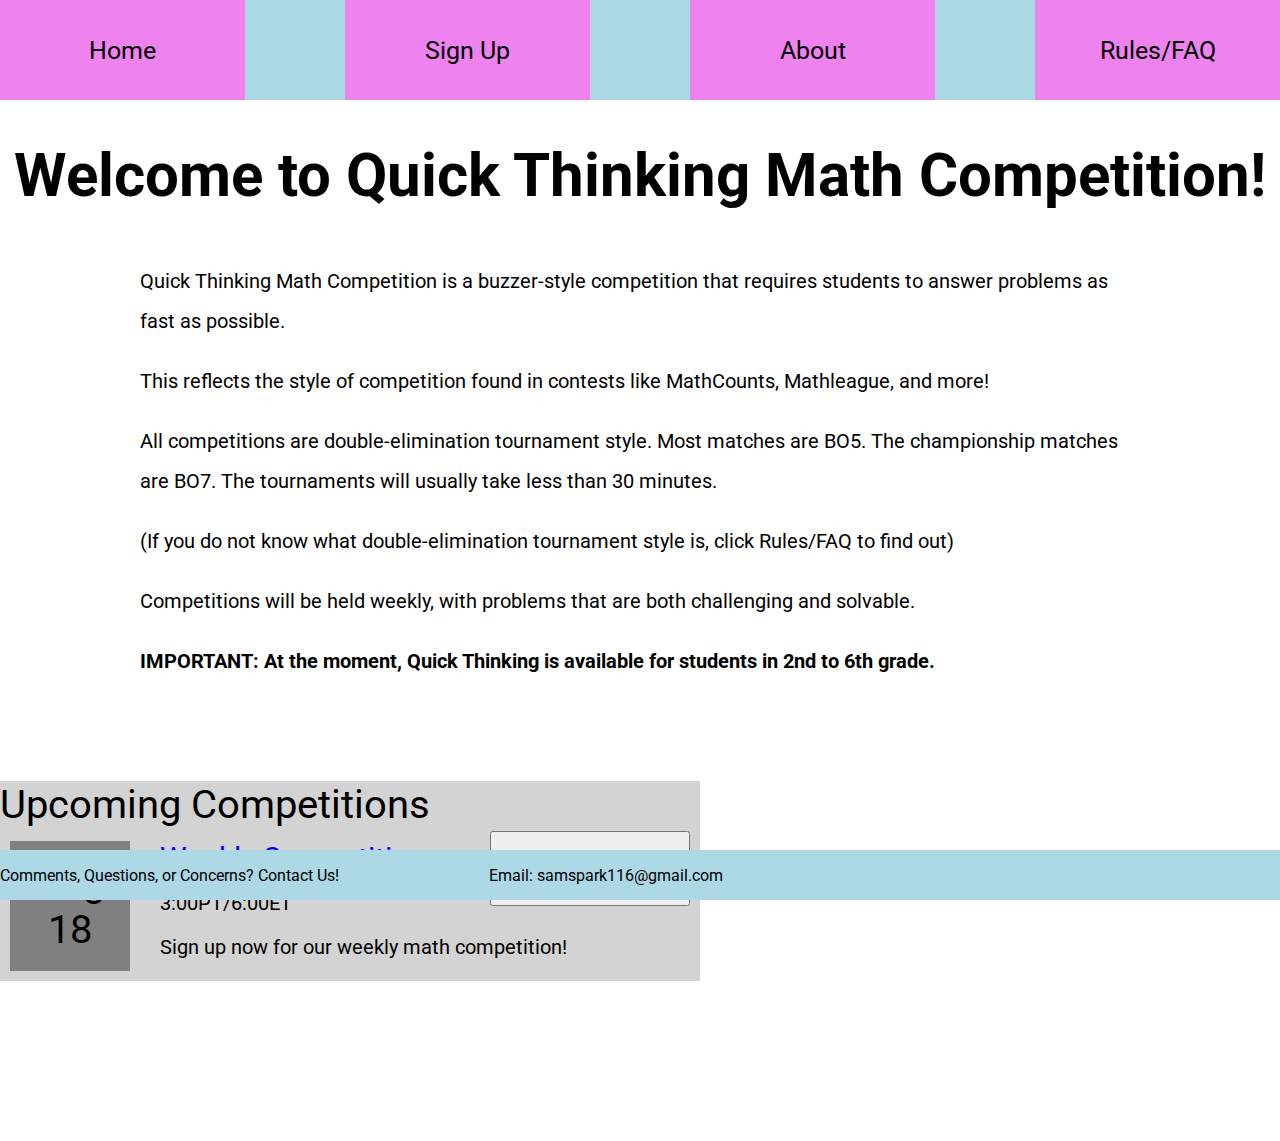
<file: index.html>
<!DOCTYPE html>
<html>
    <head>
        <title>QuickThinking Math</title>
        <link rel="stylesheet" href="index.css">
        <link rel="stylesheet" href="fonts.css">
        <link rel="preconnect" href="https://fonts.googleapis.com">
        <link rel="preconnect" href="https://fonts.gstatic.com" crossorigin>
        <link href="https://fonts.googleapis.com/css2?family=Roboto:ital,wght@0,100;0,300;0,400;0,500;0,700;0,900;1,100;1,300;1,400;1,500;1,700;1,900&display=swap" rel="stylesheet">
    </head>
    <body style="margin:0; padding:140px 0 160px 0; font-family:Roboto, Arial;">
        <header class="header">
            <div class="subhead">
                <a href="index.html" class="bon">
                    <button></button>
                </a>
                <div class="Home-text">Home</div>
            </div>
            <div class="subhead">
                <a href="signup.html" class="bon">
                    <button></button>
                </a>
                <div>Sign Up</div>
            </div>
            <div class="subhead">
                <a href="about.html" class="bon">
                    <button></button>
                </a>
                <div>About</div>
            </div>
            <div class="subhead">
                <a href="rules.html" class="bon">
                    <button></button>
                </a>
                <div>Rules/FAQ</div>
            </div>
        </header>
        <main>
            <div style="text-align:center; 
            font-weight:bolder; 
            font-size:60px;
            margin-bottom:50px;">Welcome to Quick Thinking Math Competition!</div>
            <div style="display:flex; align-items: center; flex-direction: column; gap:20px;">
                <div class="frontpage">
                    Quick Thinking Math Competition is a buzzer-style competition that requires students to answer problems as fast as possible.
                </div>
                <div class="frontpage"> 
                    This reflects the style of competition found in contests like MathCounts, Mathleague, and more!
                </div>
                <div class="frontpage">
                    All competitions are double-elimination tournament style. Most matches are BO5. The championship matches are BO7. The tournaments will usually take less than 30 minutes.
                </div>
                <div class="frontpage">(If you do not know what double-elimination tournament style is, click Rules/FAQ to find out)
                </div>
                <div class="frontpage">
                    Competitions will be held weekly, with problems that are both challenging and solvable.
                </div>
                <div class="frontpage" style="font-weight:bold">
                    IMPORTANT: At the moment, Quick Thinking is available for students in 2nd to 6th grade.
                </div>
                
            </div>
            
            <div class="upcomingevents">
                <div class="upcomingeventsheader">Upcoming Competitions</div>
                <div class="placeholdername">
                    <div class="upcomingdate">
                        <div class="month">
                            Aug
                        </div>
                        <div class="day">
                            18
                        </div>
                    </div>
                    <div style="position:relative">
                        <div class="eventname">Weekly Competition</div>
                        <div class="eventtime">3:00PT/6:00ET</div>
                        <div class="eventdetails">Sign up now for our weekly math competition!</div>
                        <a class="eventdirect" href="https://youtube.com">
                            <button style="width:100%;
                            height:100%; font-size:30px;">Sign Up</button>
                        </a>
                    </div>
                </div>
            </div>
        </main>
        <div class="bottombar">
            <div>Comments, Questions, or Concerns? Contact Us!</div> 
            <div style="margin-left:150px;">Email: samspark116@gmail.com</div>
        </div>
    </body>
</html>
</file>
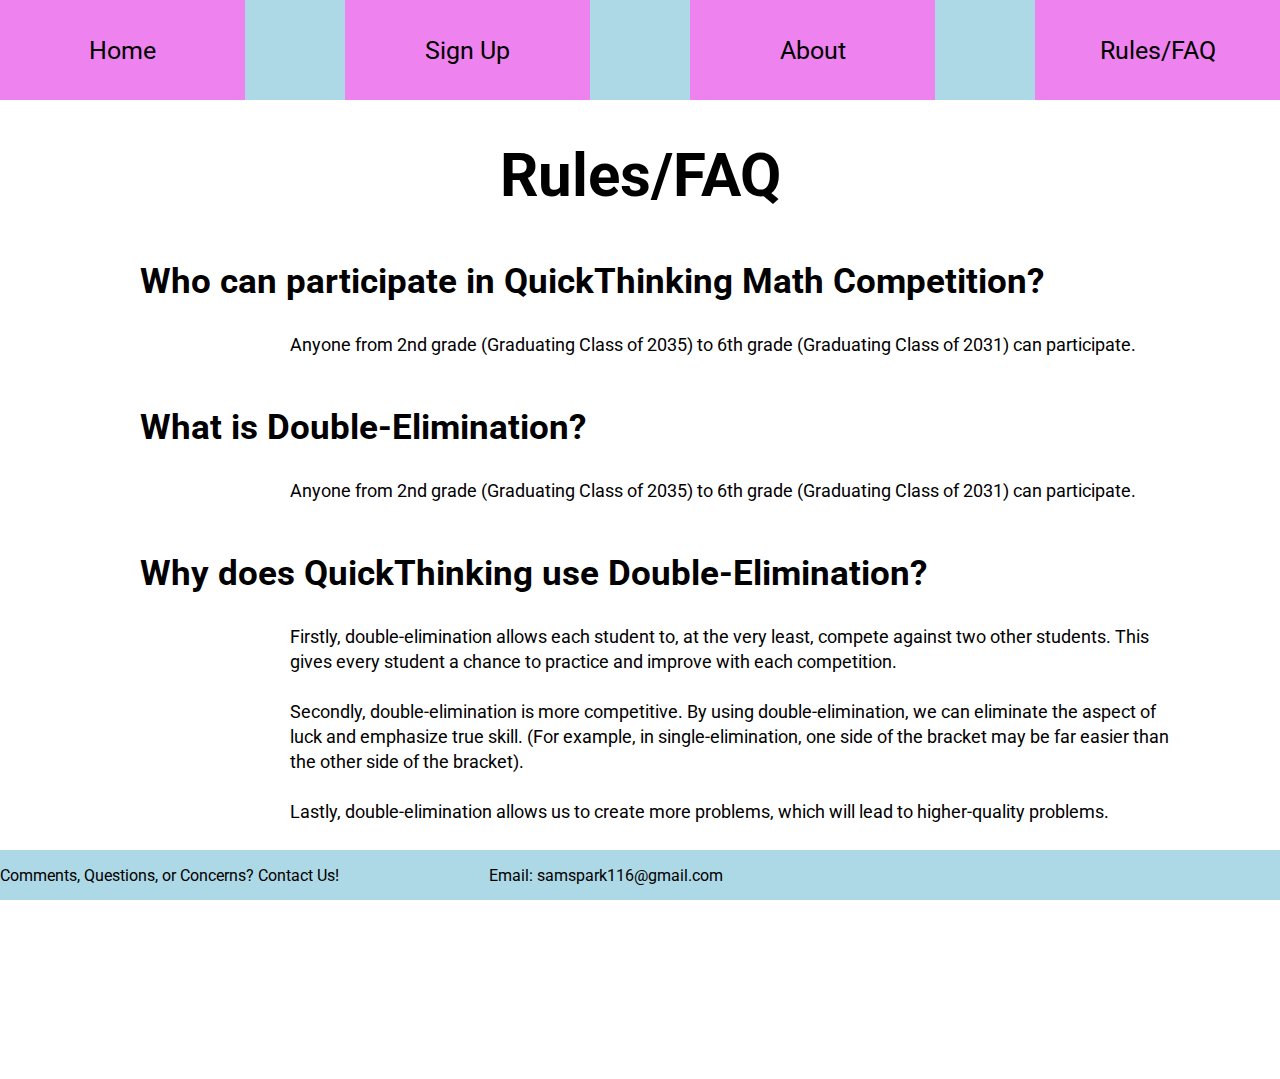
<file: rules.html>
<!DOCTYPE html>
<html>
    <head>
        <title>QuickThinking Math</title>
        <link rel="stylesheet" href="rules.css">
        <link rel="stylesheet" href="fonts.css">
        <link rel="preconnect" href="https://fonts.googleapis.com">
        <link rel="preconnect" href="https://fonts.gstatic.com" crossorigin>
        <link href="https://fonts.googleapis.com/css2?family=Roboto:ital,wght@0,100;0,300;0,400;0,500;0,700;0,900;1,100;1,300;1,400;1,500;1,700;1,900&display=swap" rel="stylesheet">
    </head>
    <body style="margin:0; padding:140px 0 160px 0; font-family:Roboto, Arial;">
        <header class="header">
            <div class="subhead">
                <a href="index.html" class="bon">
                    <button></button>
                </a>
                <div class="Home-text">Home</div>
            </div>
            <div class="subhead">
                <a href="signup.html" class="bon">
                    <button></button>
                </a>
                <div>Sign Up</div>
            </div>
            <div class="subhead">
                <a href="about.html" class="bon">
                    <button></button>
                </a>
                <div>About</div>
            </div>
            <div class="subhead">
                <a href="rules.html" class="bon">
                    <button></button>
                </a>
                <div>Rules/FAQ</div>
            </div>
        </header>
        <main>
            <div style="text-align:center; 
            font-weight:bolder; 
            font-size:60px;
            margin-bottom:50px;">Rules/FAQ</div>
            <div class="bod">
                <div class="question">Who can participate in QuickThinking Math Competition?</div>
                <div class="answer">Anyone from 2nd grade (Graduating Class of 2035) to 6th grade (Graduating Class of 2031) can participate.</div>
                <div class="question">What is Double-Elimination?</div>
                <div class="answer">Anyone from 2nd grade (Graduating Class of 2035) to 6th grade (Graduating Class of 2031) can participate.</div>
                <div class="question">Why does QuickThinking use Double-Elimination?</div>
                <div class="answer">Firstly, double-elimination allows each student to, at the very least, compete against two other students. This gives every student a chance to practice and improve with each competition.<br><br>Secondly, double-elimination is more competitive. By using double-elimination, we can eliminate the aspect of luck and emphasize true skill. (For example, in single-elimination, one side of the bracket may be far easier than the other side of the bracket).<br><br>Lastly, double-elimination allows us to create more problems, which will lead to higher-quality problems.<br><br>If you have any questions regarding double-elimination, don't hesitate to contact us (info found at the bottom of the website).</div>
            </div>
        </main>
        <div class="bottombar">
            <div>Comments, Questions, or Concerns? Contact Us!</div> 
            <div style="margin-left:150px;">Email: samspark116@gmail.com</div>
        </div>
    </body>
</html>
</file>
<file: index.css>
.header{
    position:fixed;
    background-color: lightblue;
    left:0;
    right:0;
    top:0;
    height:100px;
    display:flex;
    gap:100px;
}
.subhead{
    background-color:violet;
    flex:1;
    display:flex;
    align-items:center;
    justify-content: center;
    flex-direction: column;
    position:relative;
}
.bottombar{
    position:fixed;
    bottom:0;
    left:0;
    right:0;
    background-color: lightblue;
    height:50px;
    display: flex;
    align-items: center;
}
.Home-image{
    height:40px;
}
.subhead div{
    font-size:25px;
}
.bon{
    position:absolute;
    top:0px;
    right:0px;
    left:0px;
    bottom:0px;
    opacity:0;
}
.frontpage{
    width:1000px;
    align-items:center;
    font-size:20px;
    line-height:40px;
}
.upcomingevents{
    background-color:lightgrey;
    display:grid;
    margin-top:100px;
    height:200px;
    width:700px;
    margin-right:400px;
    grid-template-rows: 60px 1fr;
}
.upcomingeventsheader{
    font-size:40px;
}
.placeholdername{
    display:grid;
    grid-template-columns: 160px 1fr;
}
.upcomingdate{
    background-color:gray;
    margin: 0px 30px 10px 10px;
    display:flex;
    justify-content: center;
    align-items: center;
    flex-direction:column;
}
.month{
    font-size:40px;
    color:black;
}
.day{
    font-size:40px;
    color:black;
}
.eventname{
    font-size:30px;
    color:blue;
}
.eventtime{
    margin-top:15px;
    font-size:20px;
}
.eventdetails{
    font-size:20px;
    margin-top:20px;
}
.eventdirect{
    position:absolute;
    top:-10px;
    right:10px;
    width:200px;
    height:75px;
}
</file>
<file: fonts.css>
.roboto-thin {
    font-family: "Roboto", sans-serif;
    font-weight: 100;
    font-style: normal;
  }
  
  .roboto-light {
    font-family: "Roboto", sans-serif;
    font-weight: 300;
    font-style: normal;
  }
  
  .roboto-regular {
    font-family: "Roboto", sans-serif;
    font-weight: 400;
    font-style: normal;
  }
  
  .roboto-medium {
    font-family: "Roboto", sans-serif;
    font-weight: 500;
    font-style: normal;
  }
  
  .roboto-bold {
    font-family: "Roboto", sans-serif;
    font-weight: 700;
    font-style: normal;
  }
  
  .roboto-black {
    font-family: "Roboto", sans-serif;
    font-weight: 900;
    font-style: normal;
  }
  
  .roboto-thin-italic {
    font-family: "Roboto", sans-serif;
    font-weight: 100;
    font-style: italic;
  }
  
  .roboto-light-italic {
    font-family: "Roboto", sans-serif;
    font-weight: 300;
    font-style: italic;
  }
  
  .roboto-regular-italic {
    font-family: "Roboto", sans-serif;
    font-weight: 400;
    font-style: italic;
  }
  
  .roboto-medium-italic {
    font-family: "Roboto", sans-serif;
    font-weight: 500;
    font-style: italic;
  }
  
  .roboto-bold-italic {
    font-family: "Roboto", sans-serif;
    font-weight: 700;
    font-style: italic;
  }
  
  .roboto-black-italic {
    font-family: "Roboto", sans-serif;
    font-weight: 900;
    font-style: italic;
  }
</file>
<file: rules.css>
.header{
    position:fixed;
    background-color: lightblue;
    left:0;
    right:0;
    top:0;
    height:100px;
    display:flex;
    gap:100px;
}
.subhead{
    background-color:violet;
    flex:1;
    display:flex;
    align-items:center;
    justify-content: center;
    flex-direction: column;
    position:relative;
}
.bottombar{
    position:fixed;
    bottom:0;
    left:0;
    right:0;
    background-color: lightblue;
    height:50px;
    display: flex;
    align-items: center;
}
.Home-image{
    height:40px;
}
.subhead div{
    font-size:25px;
}
.bon{
    position:absolute;
    top:0px;
    right:0px;
    left:0px;
    bottom:0px;
    opacity:0;
}
.bod{
    display:flex;
    flex-direction: column;
    align-items:center;
    gap:30px;
}
@media (min-width:2000px) {
    .question{
        width:1200px;
        text-align: left;
        font-weight:bold;
        font-size:42px; 
    }
    .answer{
        width:1080px;
        text-align:left;
        padding-left:240px;
        font-size:22px;
        margin-bottom:24px;
        line-height:25px;
    }
}
@media(max-width:1999px){
    .question{
        width:1000px;
        text-align: left;
        font-weight:bold;
        font-size:35px; 
    }
    .answer{
        width:900px;
        text-align:left;
        padding-left:200px;
        font-size:18px;
        margin-bottom:20px;
        line-height:25px;
    }
}
</file>
